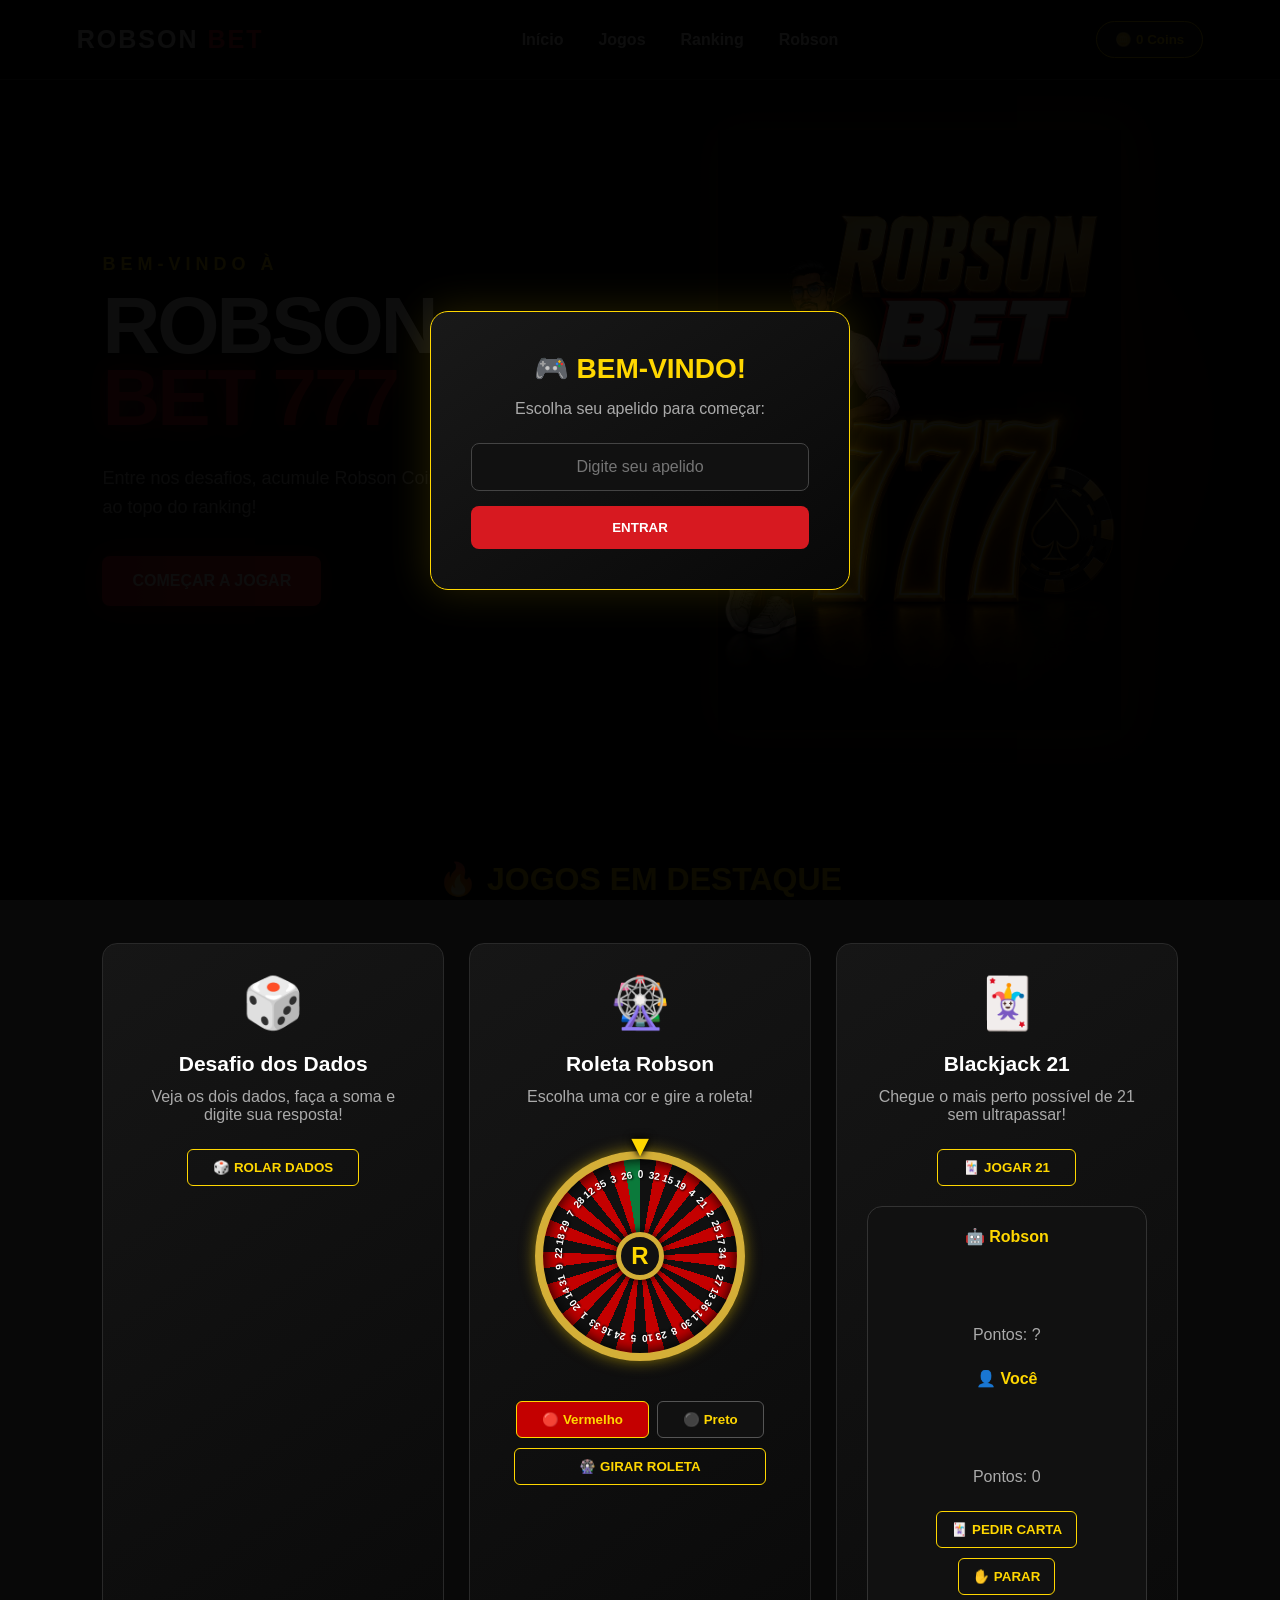
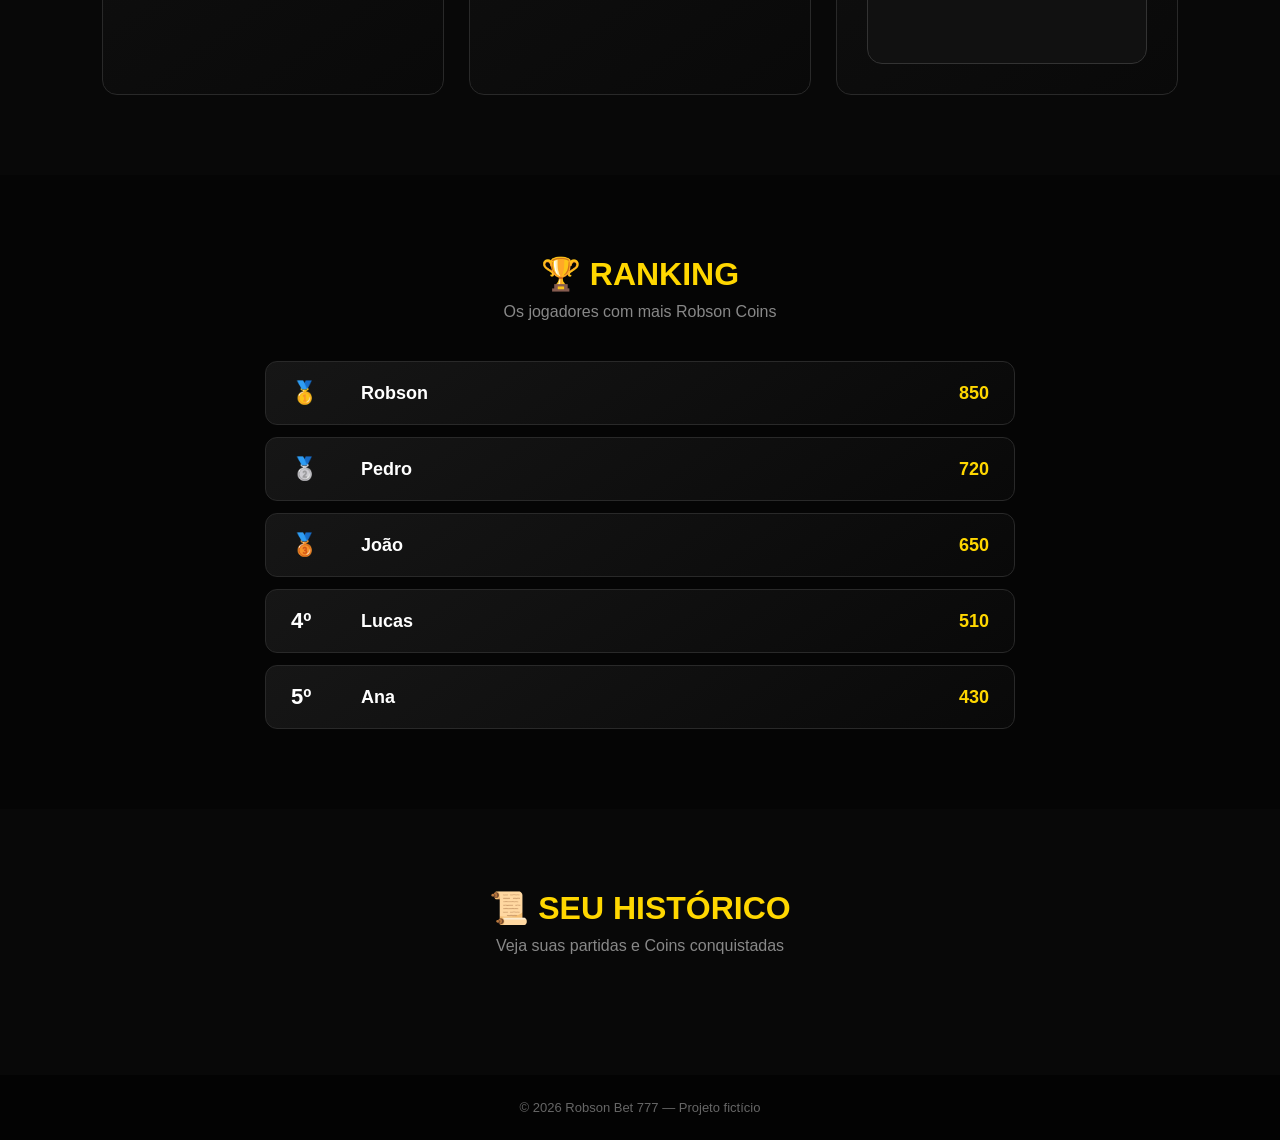
<file: index.html>
<!DOCTYPE html>
<html lang="pt-BR">

<head>

    <meta charset="UTF-8">

    <meta name="viewport" content="width=device-width, initial-scale=1.0">

    <title>Robson BET 777 — Jogos</title>

    <meta
        name="description"
        content="Robson BET 777 é um projeto fictício de jogos com Robson Coins."
    >

    <meta
        name="robots"
        content="index, follow"
    >

    <link
        rel="canonical"
        href="https://pedrokuppens-art.github.io/robson-bet-777/"
    >

    <link
        rel="stylesheet"
        href="style.css"
    >

</head>


<body>


    <!-- =========================
         HEADER
    ========================== -->

    <header>

        <div class="logo">
            ROBSON <span>BET</span>
        </div>


        <nav>

            <a href="#">
                Início
            </a>

            <a href="#jogos">
                Jogos
            </a>

            <a href="#ranking">
                Ranking
            </a>

            <a href="#">
                Robson
            </a>

        </nav>


        <button class="coins">

            🪙
            <span id="coin-count">0</span>
            Coins

        </button>

    </header>



    <main>


        <!-- =========================
             HERO
        ========================== -->

        <section class="hero">

            <div class="hero-text">

                <p class="small-title">
                    BEM-VINDO À
                </p>


                <h1>

                    ROBSON<br>

                    <span>
                        BET 777
                    </span>

                </h1>


                <p class="description">

                    Entre nos desafios, acumule
                    Robson Coins e tente chegar
                    ao topo do ranking!

                </p>


                <button
                    class="play-button"
                    onclick="irParaJogos()"
                >

                    COMEÇAR A JOGAR

                </button>

            </div>



            <div class="hero-image">

                <img
                    src="robson.png"
                    alt="Robson"
                >

            </div>

        </section>



        <!-- =========================
             JOGOS
        ========================== -->

        <section
            class="games"
            id="jogos"
        >

            <h2>
                🔥 JOGOS EM DESTAQUE
            </h2>


            <div class="game-container">


                <!-- =========================
                     DADOS
                ========================== -->

                <div class="game-card">

                    <div class="game-icon">
                        🎲
                    </div>


                    <h3>
                        Desafio dos Dados
                    </h3>


                    <p>

                        Veja os dois dados,
                        faça a soma e digite
                        sua resposta!

                    </p>


                    <button
                        onclick="jogarDados()"
                    >

                        🎲 ROLAR DADOS

                    </button>


                    <div
                        id="dados"
                        class="dados"
                    >
                    </div>


                    <div
                        id="area-resposta"
                        class="area-resposta"
                        style="display: none;"
                    >

                        <input
                            type="number"
                            id="resposta-dados"
                            placeholder="Sua resposta"
                        >


                        <button
                            onclick="verificarResposta()"
                        >

                            RESPONDER

                        </button>

                    </div>


                    <div
                        id="resultado-dados"
                        class="resultado"
                    >
                    </div>

                </div>



               <!-- =========================
     ROLETA ROBSON
========================== -->

<div class="game-card roleta-card">

    <div class="game-icon">
        🎡
    </div>

    <h3>
        Roleta Robson
    </h3>

    <p>
        Escolha uma cor e gire a roleta!
    </p>


    <!-- ROLETA -->

    <div class="roleta-area">

        <div class="roleta-seta">
            ▼
        </div>

        <div
            id="roleta"
            class="roleta"
        >

            <div class="roleta-numeros">

                <span>0</span>
                <span>32</span>
                <span>15</span>
                <span>19</span>
                <span>4</span>
                <span>21</span>
                <span>2</span>
                <span>25</span>
                <span>17</span>
                <span>34</span>
                <span>6</span>
                <span>27</span>
                <span>13</span>
                <span>36</span>
                <span>11</span>
                <span>30</span>
                <span>8</span>
                <span>23</span>
                <span>10</span>
                <span>5</span>
                <span>24</span>
                <span>16</span>
                <span>33</span>
                <span>1</span>
                <span>20</span>
                <span>14</span>
                <span>31</span>
                <span>9</span>
                <span>22</span>
                <span>18</span>
                <span>29</span>
                <span>7</span>
                <span>28</span>
                <span>12</span>
                <span>35</span>
                <span>3</span>
                <span>26</span>

            </div>

            <div class="roleta-centro">
                R
            </div>

        </div>

    </div>


    <!-- ESCOLHA -->

    <div class="roleta-opcoes">

        <button
            class="roleta-cor vermelho"
            onclick="escolherCorRoleta('vermelho')"
        >
            🔴 Vermelho
        </button>


        <button
            class="roleta-cor preto"
            onclick="escolherCorRoleta('preto')"
        >
            ⚫ Preto
        </button>

    </div>


    <!-- GIRAR -->

    <button
        class="botao-roleta"
        onclick="girarRoleta()"
    >
        🎡 GIRAR ROLETA
    </button>


    <!-- RESULTADO -->

    <div
        id="resultado-roleta"
        class="resultado-roleta"
    ></div>

</div>



                <!-- =========================
                     BLACKJACK
                ========================== -->

                <div class="game-card blackjack-card">

                    <div class="game-icon">
                        🃏
                    </div>


                    <h3>
                        Blackjack 21
                    </h3>


                    <p>

                        Chegue o mais perto
                        possível de 21 sem
                        ultrapassar!

                    </p>


                    <button
                        onclick="iniciarBlackjack()"
                    >

                        🃏 JOGAR 21

                    </button>



                    <div
                        id="blackjack-jogo"
                        class="blackjack-jogo"
                    >


                        <!-- ROBSON -->

                        <div class="blackjack-area">

                            <h4>
                                🤖 Robson
                            </h4>


                            <div
                                id="cartas-robson"
                                class="cartas"
                            >
                            </div>


                            <p id="pontos-robson">
                                Pontos: ?
                            </p>

                        </div>



                        <!-- JOGADOR -->

                        <div class="blackjack-area">

                            <h4>
                                👤 Você
                            </h4>


                            <div
                                id="cartas-jogador"
                                class="cartas"
                            >
                            </div>


                            <p id="pontos-jogador">
                                Pontos: 0
                            </p>

                        </div>



                        <!-- BOTÕES -->

                        <div class="blackjack-acoes">

                            <button
                                id="pedir-carta"
                                onclick="pedirCarta()"
                                disabled
                            >

                                🃏 PEDIR CARTA

                            </button>


                            <button
                                id="parar-blackjack"
                                onclick="pararBlackjack()"
                                disabled
                            >

                                ✋ PARAR

                            </button>

                        </div>



                        <!-- RESULTADO -->

                        <div
                            id="resultado-blackjack"
                            class="resultado-blackjack"
                        >
                        </div>


                    </div>

                </div>


            </div>

        </section>



        <!-- =========================
             RANKING
        ========================== -->

        <section
            class="ranking"
            id="ranking"
        >

            <h2>
                🏆 RANKING
            </h2>


            <p class="ranking-subtitle">

                Os jogadores com mais
                Robson Coins

            </p>


            <div class="ranking-list">


                <div class="ranking-player">

                    <span class="position">
                        🥇
                    </span>

                    <span class="player-name">
                        Robson
                    </span>

                    <span class="player-points">
                        850
                    </span>

                </div>



                <div class="ranking-player">

                    <span class="position">
                        🥈
                    </span>

                    <span class="player-name">
                        Pedro
                    </span>

                    <span class="player-points">
                        720
                    </span>

                </div>



                <div class="ranking-player">

                    <span class="position">
                        🥉
                    </span>

                    <span class="player-name">
                        João
                    </span>

                    <span class="player-points">
                        650
                    </span>

                </div>



                <div class="ranking-player">

                    <span class="position">
                        4º
                    </span>

                    <span class="player-name">
                        Lucas
                    </span>

                    <span class="player-points">
                        510
                    </span>

                </div>



                <div class="ranking-player">

                    <span class="position">
                        5º
                    </span>

                    <span class="player-name">
                        Ana
                    </span>

                    <span class="player-points">
                        430
                    </span>

                </div>


            </div>

        </section>



        <!-- =========================
             HISTÓRICO
        ========================== -->

        <section
            class="historico"
            id="historico"
        >

            <h2>
                📜 SEU HISTÓRICO
            </h2>


            <p class="historico-subtitle">

                Veja suas partidas e
                Coins conquistadas

            </p>


            <div
                id="lista-historico"
                class="lista-historico"
            >
            </div>

        </section>


    </main>



    <!-- =========================
         FOOTER
    ========================== -->

    <footer>

        <p>

            © 2026 Robson Bet 777
            — Projeto fictício

        </p>

    </footer>



    <!-- =========================
         TELA DE APELIDO
    ========================== -->

    <div
        id="tela-apelido"
        class="tela-apelido"
    >

        <div class="caixa-apelido">

            <h2>
                🎮 BEM-VINDO!
            </h2>


            <p>
                Escolha seu apelido para começar:
            </p>


            <input
                type="text"
                id="apelido"
                placeholder="Digite seu apelido"
                maxlength="15"
            >


            <button
                onclick="entrarNoJogo()"
            >

                ENTRAR

            </button>

        </div>

    </div>



    <!-- JAVASCRIPT -->

    <script src="script.js"></script>


</body>

</html>
</file>
<file: style.css>
/* =========================
   CONFIGURAÇÕES GERAIS
========================= */

* {
    margin: 0;
    padding: 0;
    box-sizing: border-box;
}

body {
    font-family: Arial, Helvetica, sans-serif;
    background: #050505;
    color: white;
}


/* =========================
   MENU
========================= */

header {
    height: 80px;
    display: flex;
    align-items: center;
    justify-content: space-between;

    padding: 0 6%;

    background: #080808;
    border-bottom: 1px solid #333;

    position: sticky;
    top: 0;
    z-index: 100;
}

.logo {
    font-size: 25px;
    font-weight: 900;
    letter-spacing: 2px;
}

.logo span {
    color: #d71920;
}

nav {
    display: flex;
    gap: 35px;
}

nav a {
    color: white;
    text-decoration: none;
    font-weight: bold;
    transition: 0.3s;
}

nav a:hover {
    color: #d71920;
}

.coins {
    background: #111;
    color: #ffd700;

    border: 1px solid #ffd700;
    border-radius: 20px;

    padding: 10px 18px;

    font-weight: bold;
}


/* =========================
   HERO
========================= */

.hero {
    min-height: 650px;

    display: flex;
    align-items: center;
    justify-content: space-between;

    padding: 50px 8%;

    background:
        radial-gradient(circle at 75% 50%, #4b0000 0%, #090000 25%, #050505 60%);
}

.hero-text {
    max-width: 550px;
    z-index: 2;
}

.small-title {
    color: #ffd700;
    font-size: 18px;
    font-weight: bold;
    letter-spacing: 5px;
    margin-bottom: 15px;
}

h1 {
    font-size: 80px;
    line-height: 0.9;
    font-weight: 900;
    letter-spacing: -3px;
}

h1 span {
    color: #d71920;
    text-shadow: 0 0 20px rgba(215, 25, 32, 0.6);
}

.description {
    margin-top: 30px;

    color: #ccc;

    font-size: 18px;
    line-height: 1.6;

    max-width: 480px;
}


/* =========================
   BOTÃO PRINCIPAL
========================= */

.play-button {
    margin-top: 35px;

    padding: 16px 30px;

    border: none;
    border-radius: 8px;

    background: linear-gradient(90deg, #d71920, #ff3333);

    color: white;

    font-size: 16px;
    font-weight: 900;

    cursor: pointer;

    box-shadow: 0 0 25px rgba(215, 25, 32, 0.4);

    transition: 0.3s;
}

.play-button:hover {
    transform: scale(1.05);

    box-shadow:
        0 0 15px #d71920,
        0 0 40px rgba(215, 25, 32, 0.5);
}


/* =========================
   IMAGEM DO ROBSON
========================= */

.hero-image {
    width: 48%;
    height: 600px;

    display: flex;
    align-items: center;
    justify-content: center;
}

.hero-image img {
    max-width: 100%;
    max-height: 600px;

    object-fit: contain;

    filter:
        drop-shadow(0 0 20px rgba(255, 215, 0, 0.25));

    transition: 0.4s;
}

.hero-image img:hover {
    transform: scale(1.03);
}


/* =========================
   JOGOS
========================= */

.games {
    padding: 80px 8%;

    background: #080808;
}

.games h2 {
    text-align: center;

    font-size: 32px;

    margin-bottom: 45px;

    color: #ffd700;
}

.game-container {
    display: grid;

    grid-template-columns:
        repeat(3, 1fr);

    gap: 25px;
}

.game-card {
    background: linear-gradient(
        145deg,
        #161616,
        #090909
    );

    border: 1px solid #292929;

    border-radius: 15px;

    padding: 30px;

    text-align: center;

    transition: 0.3s;
}

.game-card:hover {
    transform: translateY(-8px);

    border-color: #d71920;

    box-shadow:
        0 10px 30px rgba(215, 25, 32, 0.2);
}

.game-icon {
    font-size: 50px;

    margin-bottom: 20px;
}

.game-card h3 {
    font-size: 21px;

    margin-bottom: 12px;
}

.game-card p {
    color: #aaa;

    margin-bottom: 25px;
}

.game-card button {
    background: transparent;

    border: 1px solid #ffd700;

    color: #ffd700;

    padding: 10px 25px;

    border-radius: 6px;

    font-weight: bold;

    cursor: pointer;

    transition: 0.3s;
}

.game-card button:hover {
    background: #ffd700;

    color: #000;
}


/* =========================
   RODAPÉ
========================= */

footer {
    padding: 25px;

    text-align: center;

    background: #030303;

    color: #666;

    font-size: 13px;
}


/* =========================
   CELULAR
========================= */

@media (max-width: 800px) {

    header {
        padding: 0 20px;
    }

    nav {
        display: none;
    }

    .hero {
        flex-direction: column;

        text-align: center;

        padding: 60px 20px;
    }

    h1 {
        font-size: 55px;
    }

    .hero-image {
        width: 100%;
        height: 450px;
    }

    .game-container {
        grid-template-columns: 1fr;
    }
}
/* =========================
   DADOS
========================= */

.dados {
    display: flex;
    justify-content: center;
    gap: 20px;
    margin-top: 25px;
    margin-bottom: 20px;
}

.dado {
    width: 80px;
    height: 80px;

    background: white;
    border: 3px solid #ffd700;
    border-radius: 12px;

    display: grid;
    grid-template-columns: repeat(3, 1fr);
    grid-template-rows: repeat(3, 1fr);

    padding: 10px;

    box-shadow: 0 5px 20px rgba(255, 255, 255, 0.15);
}

.ponto {
    width: 13px;
    height: 13px;

    background: #050505;
    border-radius: 50%;

    align-self: center;
    justify-self: center;
}

.dado.rolando {
    animation: rolarDado 0.15s linear infinite;
}

@keyframes rolarDado {
    0% {
        transform: rotate(0deg);
    }

    25% {
        transform: rotate(8deg) scale(1.05);
    }

    50% {
        transform: rotate(-8deg) scale(0.95);
    }

    75% {
        transform: rotate(6deg) scale(1.03);
    }

    100% {
        transform: rotate(0deg);
    }
}
/* =========================
   ÁREA DE RESPOSTA
========================= */

.area-resposta {
    margin-top: 20px;
}

.area-resposta input {
    width: 150px;

    padding: 12px;

    border-radius: 7px;

    border: 1px solid #555;

    background: #111;

    color: white;

    font-size: 18px;

    text-align: center;

    outline: none;
}

.area-resposta input:focus {
    border-color: #ffd700;

    box-shadow:
        0 0 10px rgba(255, 215, 0, 0.3);
}

.area-resposta button {
    margin-top: 12px;

    padding: 11px 20px;

    border: none;

    border-radius: 7px;

    background: #ffd700;

    color: #000;

    font-weight: bold;

    cursor: pointer;

    transition: 0.3s;
}

.area-resposta button:hover {
    transform: scale(1.05);
}


/* =========================
   RESULTADO
========================= */

.resultado {
    margin-top: 20px;

    font-size: 17px;

    line-height: 1.7;
}


/* =========================
   RANKING
========================= */

.ranking {
    padding: 80px 8%;

    background: #050505;
}

.ranking h2 {
    text-align: center;

    font-size: 32px;

    margin-bottom: 10px;

    color: #ffd700;
}

.ranking-subtitle {
    text-align: center;

    color: #888;

    margin-bottom: 40px;
}

.ranking-list {
    max-width: 750px;

    margin: 0 auto;

    display: flex;

    flex-direction: column;

    gap: 12px;
}

.ranking-player {
    display: grid;

    grid-template-columns: 70px 1fr 100px;

    align-items: center;

    padding: 18px 25px;

    background: linear-gradient(
        145deg,
        #161616,
        #090909
    );

    border: 1px solid #292929;

    border-radius: 12px;

    transition: 0.3s;
}

.ranking-player:hover {
    transform: translateX(8px);

    border-color: #d71920;

    box-shadow:
        0 5px 20px rgba(215, 25, 32, 0.2);
}

.position {
    font-size: 22px;

    font-weight: bold;
}

.player-name {
    font-size: 18px;

    font-weight: bold;
}

.player-points {
    text-align: right;

    color: #ffd700;

    font-weight: bold;

    font-size: 18px;
}

/* =========================
   TELA DE APELIDO
========================= */

.tela-apelido {
    position: fixed;

    top: 0;
    left: 0;

    width: 100%;
    height: 100%;

    background: rgba(0, 0, 0, 0.95);

    display: flex;

    align-items: center;
    justify-content: center;

    z-index: 9999;
}

.caixa-apelido {
    width: 90%;
    max-width: 420px;

    padding: 40px;

    text-align: center;

    background: linear-gradient(
        145deg,
        #191919,
        #080808
    );

    border: 1px solid #ffd700;

    border-radius: 18px;

    box-shadow:
        0 0 40px rgba(255, 215, 0, 0.15);
}

.caixa-apelido h2 {
    color: #ffd700;

    margin-bottom: 15px;

    font-size: 28px;
}

.caixa-apelido p {
    color: #aaa;

    margin-bottom: 25px;
}

.caixa-apelido input {
    width: 100%;

    padding: 14px;

    background: #111;

    color: white;

    border: 1px solid #444;

    border-radius: 8px;

    font-size: 16px;

    text-align: center;

    outline: none;
}

.caixa-apelido input:focus {
    border-color: #ffd700;
}

.caixa-apelido button {
    width: 100%;

    margin-top: 15px;

    padding: 14px;

    border: none;

    border-radius: 8px;

    background: #d71920;

    color: white;

    font-weight: bold;

    cursor: pointer;

    transition: 0.3s;
}

.caixa-apelido button:hover {
    transform: scale(1.03);
}

/* =========================
   HISTÓRICO
========================= */

.historico {
    padding: 80px 8%;
    background: #080808;
}

.historico h2 {
    text-align: center;
    font-size: 32px;
    color: #ffd700;
    margin-bottom: 10px;
}

.historico-subtitle {
    text-align: center;
    color: #888;
    margin-bottom: 40px;
}

.lista-historico {
    max-width: 750px;
    margin: 0 auto;
    display: flex;
    flex-direction: column;
    gap: 12px;
}

.item-historico {
    display: flex;
    justify-content: space-between;
    align-items: center;
    padding: 18px 25px;
    background: linear-gradient(145deg, #161616, #090909);
    border: 1px solid #292929;
    border-radius: 12px;
}

.nome-jogo {
    font-weight: bold;
}

.pontos-historico {
    color: #ffd700;
    font-weight: bold;
}

.data-historico {
    color: #777;
    font-size: 13px;
}

/* =========================
   BLACKJACK 21
========================= */

.blackjack-jogo {
    margin-top: 20px;
    padding: 20px;
    background: #111;
    border-radius: 15px;
    border: 1px solid #333;
}

.blackjack-area {
    margin-bottom: 20px;
}

.blackjack-area h4 {
    margin-bottom: 10px;
    color: #ffd700;
}

.cartas {
    display: flex;
    justify-content: center;
    flex-wrap: wrap;
    gap: 8px;
    min-height: 70px;
}

.carta {
    width: 48px;
    height: 68px;

    background: white;
    color: #111;

    border-radius: 7px;
    border: 2px solid #ddd;

    display: flex;
    align-items: center;
    justify-content: center;

    font-size: 18px;
    font-weight: bold;

    box-shadow: 0 4px 10px rgba(0, 0, 0, 0.4);

    animation: cartaEntrando 0.3s ease;
}

.carta.vermelha {
    color: #d00000;
}

.carta.escondida {
    background: #b00000;
    color: white;
    border-color: #ffd700;
}

@keyframes cartaEntrando {
    from {
        opacity: 0;
        transform: translateY(-20px) rotate(-5deg);
    }

    to {
        opacity: 1;
        transform: translateY(0) rotate(0);
    }
}

.blackjack-acoes {
    display: flex;
    justify-content: center;
    gap: 10px;
    flex-wrap: wrap;
    margin-top: 15px;
}

.blackjack-acoes button {
    padding: 10px 14px;
}

.resultado-blackjack {
    margin-top: 18px;
    min-height: 30px;
    font-size: 16px;
    font-weight: bold;
    color: #ffd700;
}

/* =========================================
   ROLETA ROBSON
========================================= */

.roleta-card {
    overflow: hidden;
}


/* ÁREA DA ROLETA */

.roleta-area {
    position: relative;
    width: 240px;
    height: 250px;
    margin: 20px auto;
    display: flex;
    justify-content: center;
    align-items: center;
}


/* SETA */

.roleta-seta {
    position: absolute;
    top: -2px;
    z-index: 10;

    font-size: 30px;
    color: #ffd700;

    text-shadow:
        0 0 5px #000,
        0 0 10px #000;
}


/* RODA */

.roleta {
    position: relative;

    width: 210px;
    height: 210px;

    border-radius: 50%;

    border: 8px solid #d4af37;

    background:
        conic-gradient(
            #111 0deg 9.73deg,
            #c40000 9.73deg 19.46deg,
            #111 19.46deg 29.19deg,
            #c40000 29.19deg 38.92deg,
            #111 38.92deg 48.65deg,
            #c40000 48.65deg 58.38deg,
            #111 58.38deg 68.11deg,
            #c40000 68.11deg 77.84deg,
            #111 77.84deg 87.57deg,
            #c40000 87.57deg 97.30deg,
            #111 97.30deg 107.03deg,
            #c40000 107.03deg 116.76deg,
            #111 116.76deg 126.49deg,
            #c40000 126.49deg 136.22deg,
            #111 136.22deg 145.95deg,
            #c40000 145.95deg 155.68deg,
            #111 155.68deg 165.41deg,
            #c40000 165.41deg 175.14deg,
            #111 175.14deg 184.87deg,
            #c40000 184.87deg 194.60deg,
            #111 194.60deg 204.33deg,
            #c40000 204.33deg 214.06deg,
            #111 214.06deg 223.79deg,
            #c40000 223.79deg 233.52deg,
            #111 233.52deg 243.25deg,
            #c40000 243.25deg 252.98deg,
            #111 252.98deg 262.71deg,
            #c40000 262.71deg 272.44deg,
            #111 272.44deg 282.17deg,
            #c40000 282.17deg 291.90deg,
            #111 291.90deg 301.63deg,
            #c40000 301.63deg 311.36deg,
            #111 311.36deg 321.09deg,
            #c40000 321.09deg 330.82deg,
            #111 330.82deg 340.55deg,
            #c40000 340.55deg 350.28deg,
            #0b7a3b 350.28deg 360deg
        );

    box-shadow:
        0 0 15px rgba(255, 215, 0, 0.5),
        inset 0 0 15px #000;

    transition:
        transform 4s
        cubic-bezier(0.12, 0.8, 0.15, 1);
}


/* NÚMEROS */

.roleta-numeros {
    position: absolute;

    width: 100%;
    height: 100%;

    border-radius: 50%;
}

.roleta-numeros span {
    position: absolute;

    left: 50%;
    top: 50%;

    width: 25px;
    height: 25px;

    margin-left: -12px;
    margin-top: -12px;

    text-align: center;
    line-height: 25px;

    color: white;

    font-size: 10px;
    font-weight: bold;

    text-shadow: 1px 1px 2px #000;
}


/* POSIÇÃO DOS NÚMEROS */

.roleta-numeros span:nth-child(1) {
    transform: rotate(0deg) translateY(-82px);
}

.roleta-numeros span:nth-child(2) {
    transform: rotate(9.73deg) translateY(-82px);
}

.roleta-numeros span:nth-child(3) {
    transform: rotate(19.46deg) translateY(-82px);
}

.roleta-numeros span:nth-child(4) {
    transform: rotate(29.19deg) translateY(-82px);
}

.roleta-numeros span:nth-child(5) {
    transform: rotate(38.92deg) translateY(-82px);
}

.roleta-numeros span:nth-child(6) {
    transform: rotate(48.65deg) translateY(-82px);
}

.roleta-numeros span:nth-child(7) {
    transform: rotate(58.38deg) translateY(-82px);
}

.roleta-numeros span:nth-child(8) {
    transform: rotate(68.11deg) translateY(-82px);
}

.roleta-numeros span:nth-child(9) {
    transform: rotate(77.84deg) translateY(-82px);
}

.roleta-numeros span:nth-child(10) {
    transform: rotate(87.57deg) translateY(-82px);
}

.roleta-numeros span:nth-child(11) {
    transform: rotate(97.30deg) translateY(-82px);
}

.roleta-numeros span:nth-child(12) {
    transform: rotate(107.03deg) translateY(-82px);
}

.roleta-numeros span:nth-child(13) {
    transform: rotate(116.76deg) translateY(-82px);
}

.roleta-numeros span:nth-child(14) {
    transform: rotate(126.49deg) translateY(-82px);
}

.roleta-numeros span:nth-child(15) {
    transform: rotate(136.22deg) translateY(-82px);
}

.roleta-numeros span:nth-child(16) {
    transform: rotate(145.95deg) translateY(-82px);
}

.roleta-numeros span:nth-child(17) {
    transform: rotate(155.68deg) translateY(-82px);
}

.roleta-numeros span:nth-child(18) {
    transform: rotate(165.41deg) translateY(-82px);
}

.roleta-numeros span:nth-child(19) {
    transform: rotate(175.14deg) translateY(-82px);
}

.roleta-numeros span:nth-child(20) {
    transform: rotate(184.87deg) translateY(-82px);
}

.roleta-numeros span:nth-child(21) {
    transform: rotate(194.60deg) translateY(-82px);
}

.roleta-numeros span:nth-child(22) {
    transform: rotate(204.33deg) translateY(-82px);
}

.roleta-numeros span:nth-child(23) {
    transform: rotate(214.06deg) translateY(-82px);
}

.roleta-numeros span:nth-child(24) {
    transform: rotate(223.79deg) translateY(-82px);
}

.roleta-numeros span:nth-child(25) {
    transform: rotate(233.52deg) translateY(-82px);
}

.roleta-numeros span:nth-child(26) {
    transform: rotate(243.25deg) translateY(-82px);
}

.roleta-numeros span:nth-child(27) {
    transform: rotate(252.98deg) translateY(-82px);
}

.roleta-numeros span:nth-child(28) {
    transform: rotate(262.71deg) translateY(-82px);
}

.roleta-numeros span:nth-child(29) {
    transform: rotate(272.44deg) translateY(-82px);
}

.roleta-numeros span:nth-child(30) {
    transform: rotate(282.17deg) translateY(-82px);
}

.roleta-numeros span:nth-child(31) {
    transform: rotate(291.90deg) translateY(-82px);
}

.roleta-numeros span:nth-child(32) {
    transform: rotate(301.63deg) translateY(-82px);
}

.roleta-numeros span:nth-child(33) {
    transform: rotate(311.36deg) translateY(-82px);
}

.roleta-numeros span:nth-child(34) {
    transform: rotate(321.09deg) translateY(-82px);
}

.roleta-numeros span:nth-child(35) {
    transform: rotate(330.82deg) translateY(-82px);
}

.roleta-numeros span:nth-child(36) {
    transform: rotate(340.55deg) translateY(-82px);
}

.roleta-numeros span:nth-child(37) {
    transform: rotate(350.28deg) translateY(-82px);
}


/* CENTRO */

.roleta-centro {
    position: absolute;

    top: 50%;
    left: 50%;

    transform: translate(-50%, -50%);

    width: 48px;
    height: 48px;

    border-radius: 50%;

    background: #111;

    border: 5px solid #d4af37;

    display: flex;
    align-items: center;
    justify-content: center;

    color: #ffd700;

    font-size: 24px;
    font-weight: bold;

    box-shadow: 0 0 10px #000;
}


/* BOTÕES DE COR */

.roleta-opcoes {
    display: flex;
    gap: 8px;

    justify-content: center;

    margin: 10px 0;
}

.roleta-cor {
    border: none;

    padding: 9px 13px;

    border-radius: 8px;

    color: white;

    cursor: pointer;

    font-weight: bold;
}

.roleta-cor.vermelho {
    background: #c40000;
}

.roleta-cor.preto {
    background: #111;
    border: 1px solid #555;
}

.roleta-cor.selecionada {
    outline: 3px solid #ffd700;
}


/* BOTÃO GIRAR */

.botao-roleta {
    width: 90%;

    margin: 10px auto;

    display: block;
}


/* RESULTADO */

.resultado-roleta {
    min-height: 45px;

    margin-top: 12px;

    font-weight: bold;

    text-align: center;

    color: #ffd700;
}
</file>
